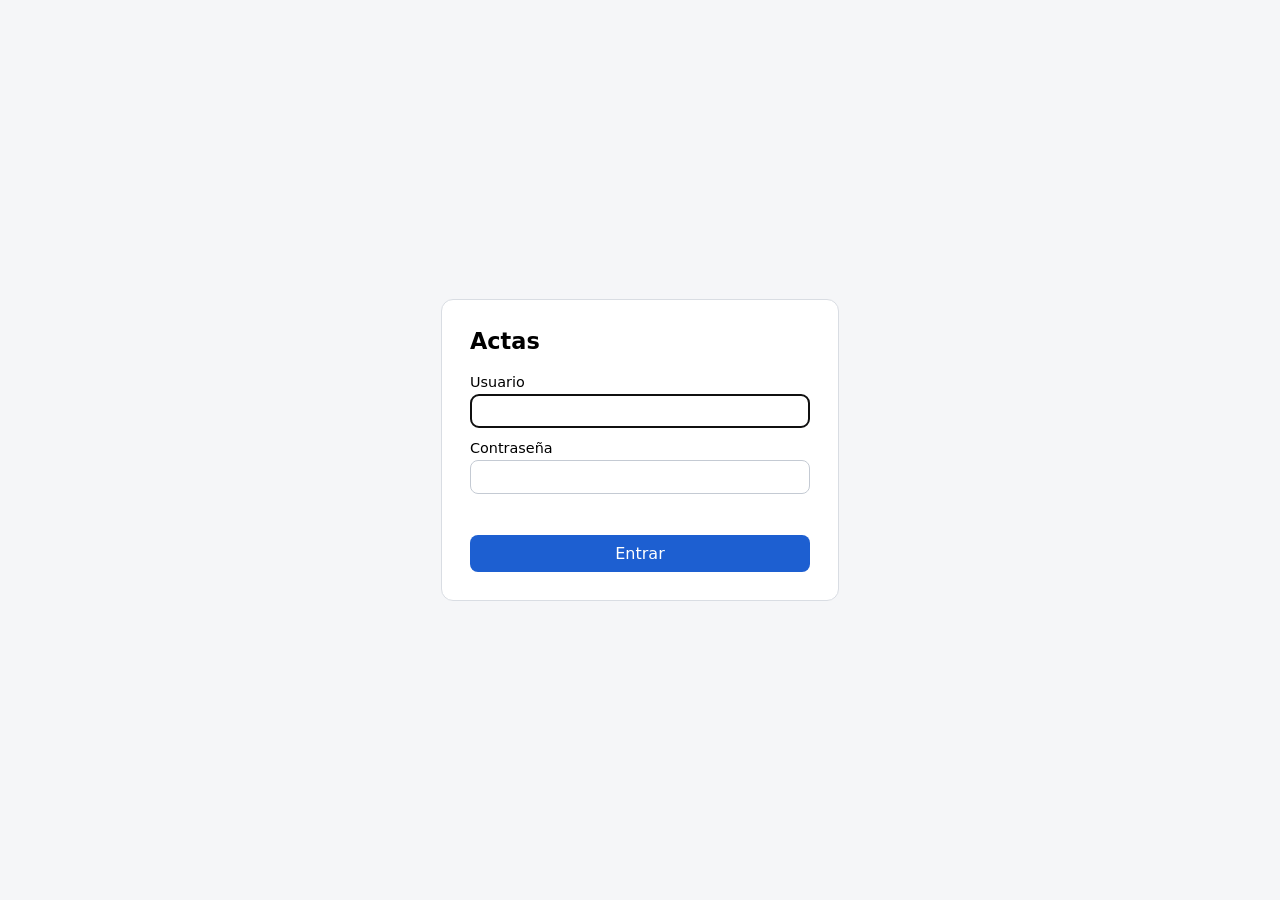
<file: static/login.html>
<!doctype html>
<html lang="es">
  <head>
    <meta charset="utf-8" />
    <meta name="viewport" content="width=device-width, initial-scale=1" />
    <title>Entrar · Actas</title>
    <link rel="icon" href="data:," />
    <style>
      :root {
        color-scheme: light dark;
        font-family: system-ui, sans-serif;
      }
      body {
        margin: 0;
        min-height: 100vh;
        display: grid;
        place-items: center;
        background: light-dark(#f5f6f8, #14161a);
      }
      form {
        width: min(340px, 90vw);
        display: flex;
        flex-direction: column;
        gap: 12px;
        padding: 28px;
        border-radius: 12px;
        background: light-dark(#fff, #1d2026);
        border: 1px solid light-dark(#d9dde3, #2c313a);
      }
      h1 {
        margin: 0 0 8px;
        font-size: 1.4rem;
      }
      label {
        display: flex;
        flex-direction: column;
        gap: 4px;
        font-size: 0.9rem;
      }
      input {
        font: inherit;
        padding: 8px 10px;
        border-radius: 8px;
        border: 1px solid light-dark(#c4cad3, #3a404b);
        background: transparent;
      }
      button {
        font: inherit;
        padding: 9px;
        border: 0;
        border-radius: 8px;
        background: light-dark(#1d5fd1, #6ea3ff);
        color: light-dark(#fff, #0b1220);
        cursor: pointer;
      }
      #err {
        min-height: 1.2em;
        margin: 0;
        color: light-dark(#b42318, #ff8a80);
        font-size: 0.9rem;
      }
    </style>
  </head>
  <body>
    <form id="f">
      <h1>Actas</h1>
      <label>Usuario <input id="n" autocomplete="username" required autofocus /></label>
      <label>Contraseña <input id="c" type="password" autocomplete="current-password" required /></label>
      <p id="err" role="alert"></p>
      <button>Entrar</button>
    </form>
    <script>
      document.getElementById("f").onsubmit = async ev => {
        ev.preventDefault();
        const err = document.getElementById("err");
        err.textContent = "";
        const r = await fetch("/api/login", {
          method: "POST",
          headers: { "Content-Type": "application/json" },
          body: JSON.stringify({ nombre: document.getElementById("n").value, clave: document.getElementById("c").value }),
        });
        if (r.ok) location.replace("/");
        else err.textContent = (await r.json().catch(() => ({}))).detail || "No se pudo entrar";
      };
    </script>
  </body>
</html>
</file>
